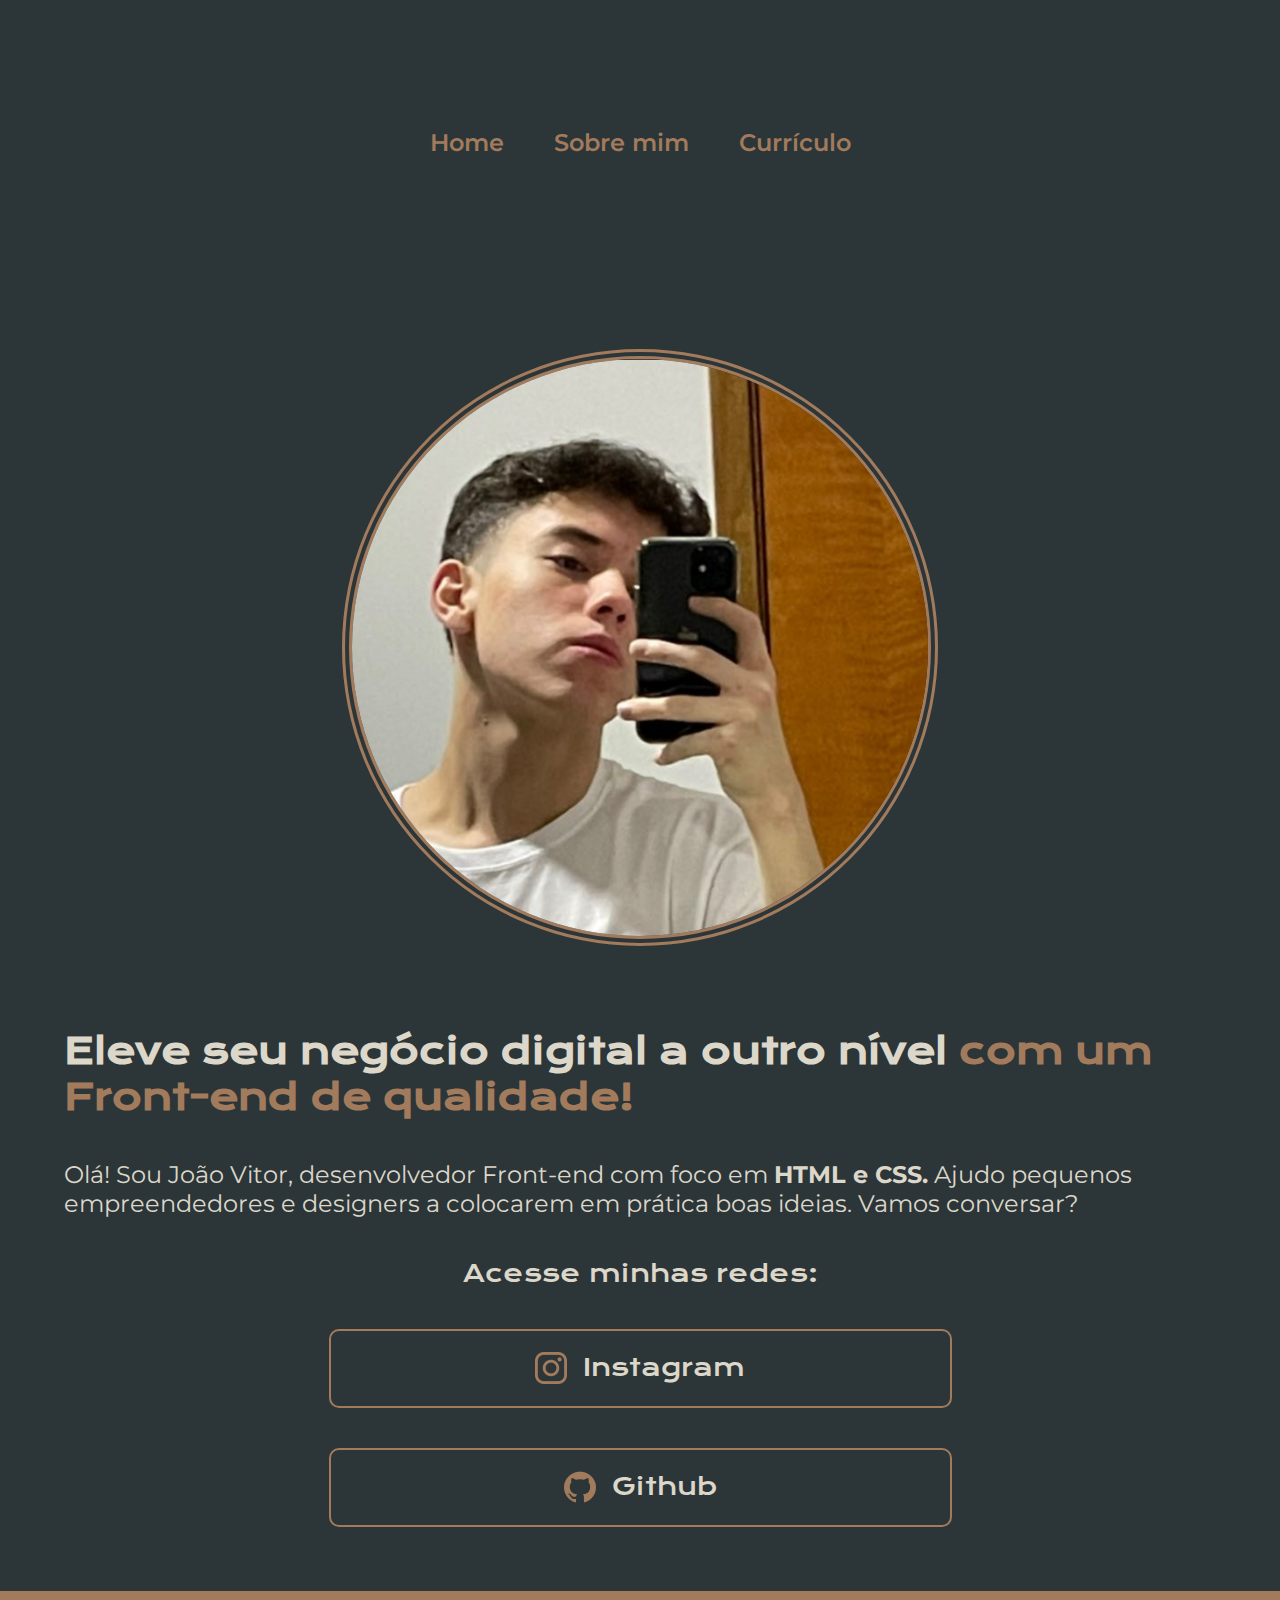
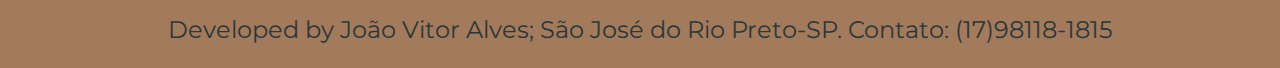
<file: index.html>
<!DOCTYPE html>
<html lang="pt-br">
<head>
        <meta charset="UTF-8">
        <meta http-equiv="X-UA-Compatible" content="IE=edge">
        <meta name="viewport" content="width=device-width, initial-scale=1.0">
        <title>Portfólio</title>
        <link rel="stylesheet" href="./styles/style.css">
</head>
<body>
      <header class="cabecalho">
            <nav class="cabecalho__menu">
                  <a class="cabecalho__menu__link" href="index.html">Home</a>
                  <a class="cabecalho__menu__link" href="about.html">Sobre mim</a>
                  <a class="cabecalho__menu__link" href="./formacoes.html">Currículo</a>
            </nav>
      </header>  
      <main class="apresentacao">
            <section class="apresentacao__conteudo">
                  <h1 class="apresentacao__conteudo__titulo">Eleve seu negócio digital a outro nível <strong class="titulo-destaque">com um Front-end de qualidade!</strong></h1>
                  <p class="apresentacao__conteudo__texto">Olá! Sou João Vitor, desenvolvedor Front-end com foco em <strong>HTML e CSS.</strong> Ajudo pequenos empreendedores e designers a colocarem em prática boas ideias. Vamos conversar?</p>
                  <div class="apresentacao__links">
                        <h2 class="apresentacao__links__subtitulo">Acesse minhas redes:</h2>
                        <a class="apresentacao__links__navegacao" href="https://instagram.com/v.joaoaf"><img src="./assets/instagram-logo.png" alt="logo do instagram">Instagram</a>
                        <a class="apresentacao__links__navegacao" href="https://github.com/jaovalves"><img src="./assets/github.png" alt="logo do linkedin">Github</a>
                  </div>
            </section>
                  <img class="apresentacao__imagem" src="./assets/joaovitor.png" alt="foto de João Vitor Alves">
      </main>
      <footer class="rodape">
            <p>Developed by João Vitor Alves; São José do Rio Preto-SP. Contato: (17)98118-1815</p>
      </footer>
</body>
</html>
</file>
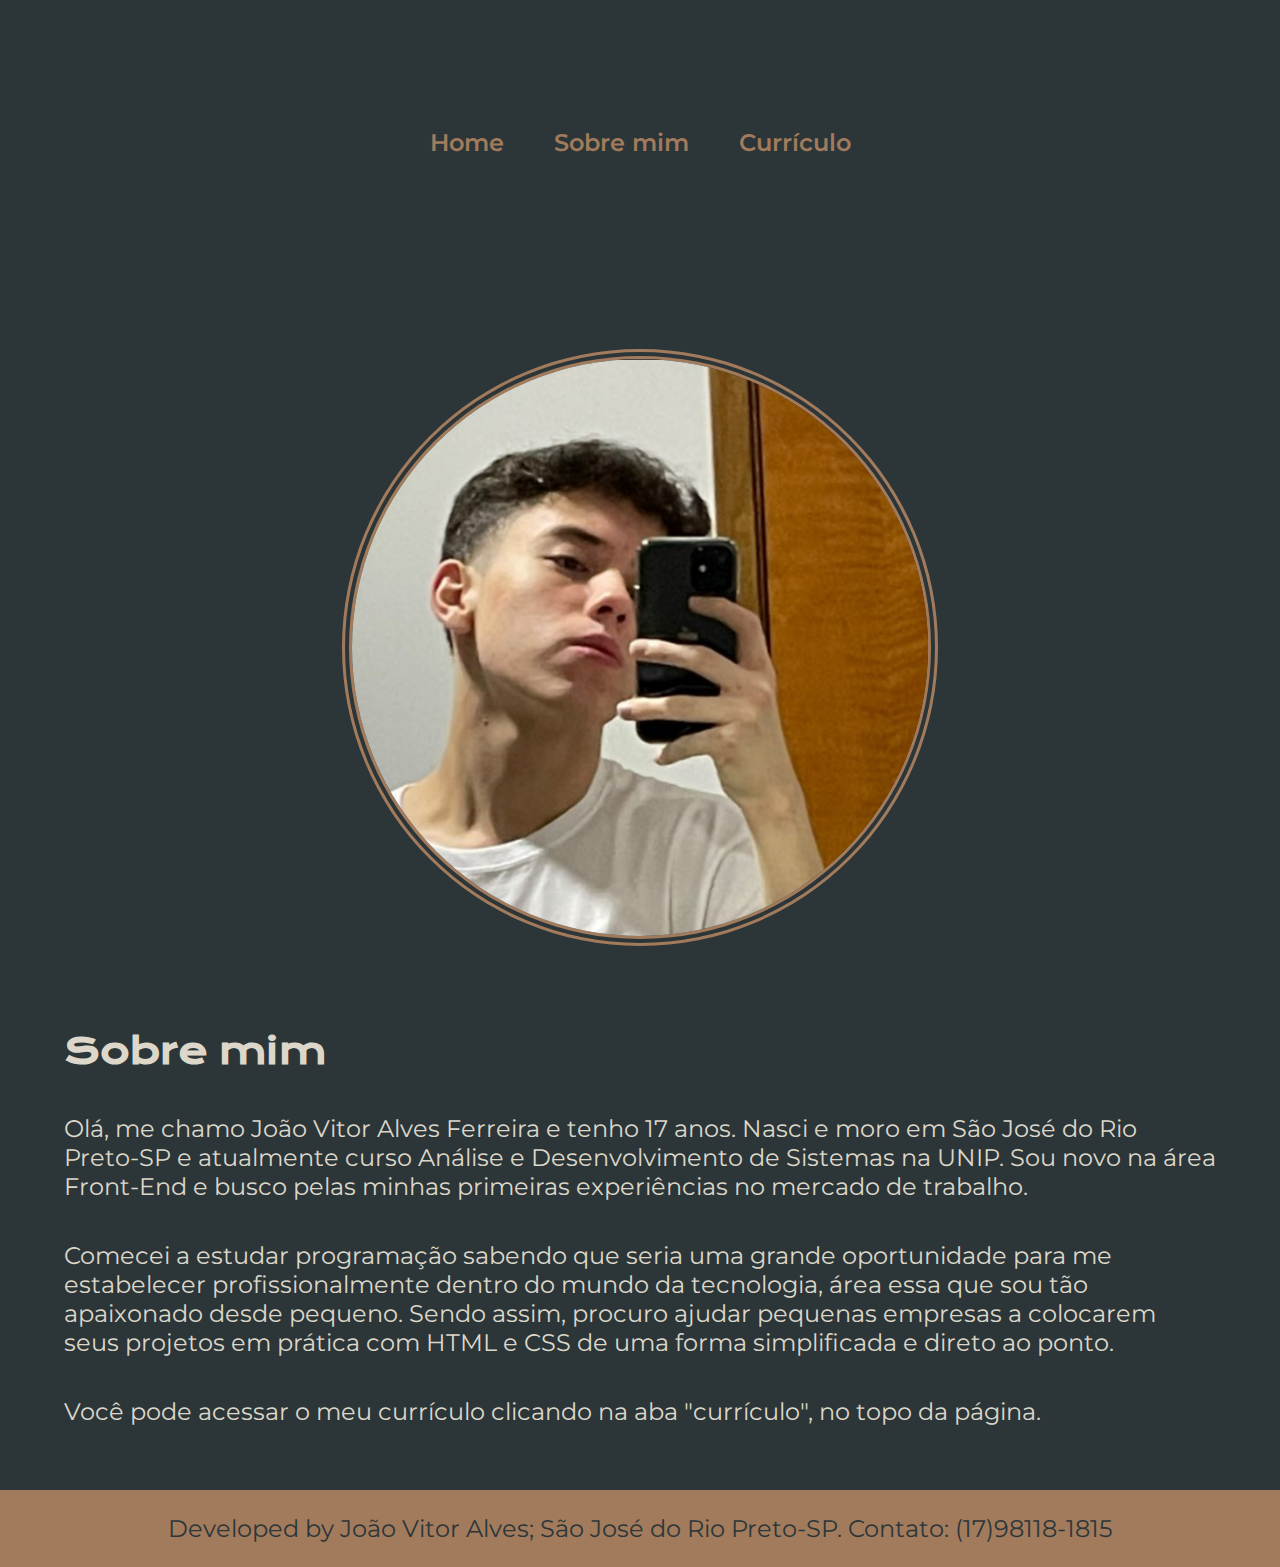
<file: about.html>
<!DOCTYPE html>
<html lang="pt-br">
<head>
    <meta charset="UTF-8">
    <meta http-equiv="X-UA-Compatible" content="IE=edge">
    <meta name="viewport" content="width=device-width, initial-scale=1.0">
    <link rel="stylesheet" href="./styles/style.css">
    <title>Sobre mim</title>
</head>
<body>
    <header class="cabecalho">
        <nav class="cabecalho__menu">
              <a class="cabecalho__menu__link" href="index.html">Home</a>
              <a class="cabecalho__menu__link" href="about.html">Sobre mim</a>
              <a class="cabecalho__menu__link" href="./formacoes.html">Currículo</a>
        </nav>
  </header>
    <main class="apresentacao">
        <section class="apresentacao__conteudo">
                <h1 class="apresentacao__conteudo__titulo">Sobre mim</h1>
                <p class="apresentacao__conteudo__texto">Olá, me chamo João Vitor Alves Ferreira e tenho 17 anos. Nasci e moro em São José do Rio Preto-SP e atualmente curso Análise e Desenvolvimento de Sistemas na UNIP. Sou novo na área Front-End e busco pelas minhas primeiras experiências no mercado de trabalho.</p>
                <p class="apresentacao__conteudo__texto">Comecei a estudar programação sabendo que seria uma grande oportunidade para me estabelecer profissionalmente dentro do mundo da tecnologia, área essa que sou tão apaixonado desde pequeno. Sendo assim, procuro ajudar pequenas empresas a colocarem seus projetos em prática com HTML e CSS de uma forma simplificada e direto ao ponto.</p>
                <p class="apresentacao__conteudo__texto">Você pode acessar o meu currículo clicando na aba "currículo", no topo da página.</p>
        </section>
        <img class="apresentacao__imagem" src="./assets/joaovitor.png" alt="foto de João Vitor Alves">
    </main>
    <footer class="rodape">
        <p>Developed by João Vitor Alves; São José do Rio Preto-SP. Contato: (17)98118-1815</p>
  </footer>
</body>
</html>
</file>
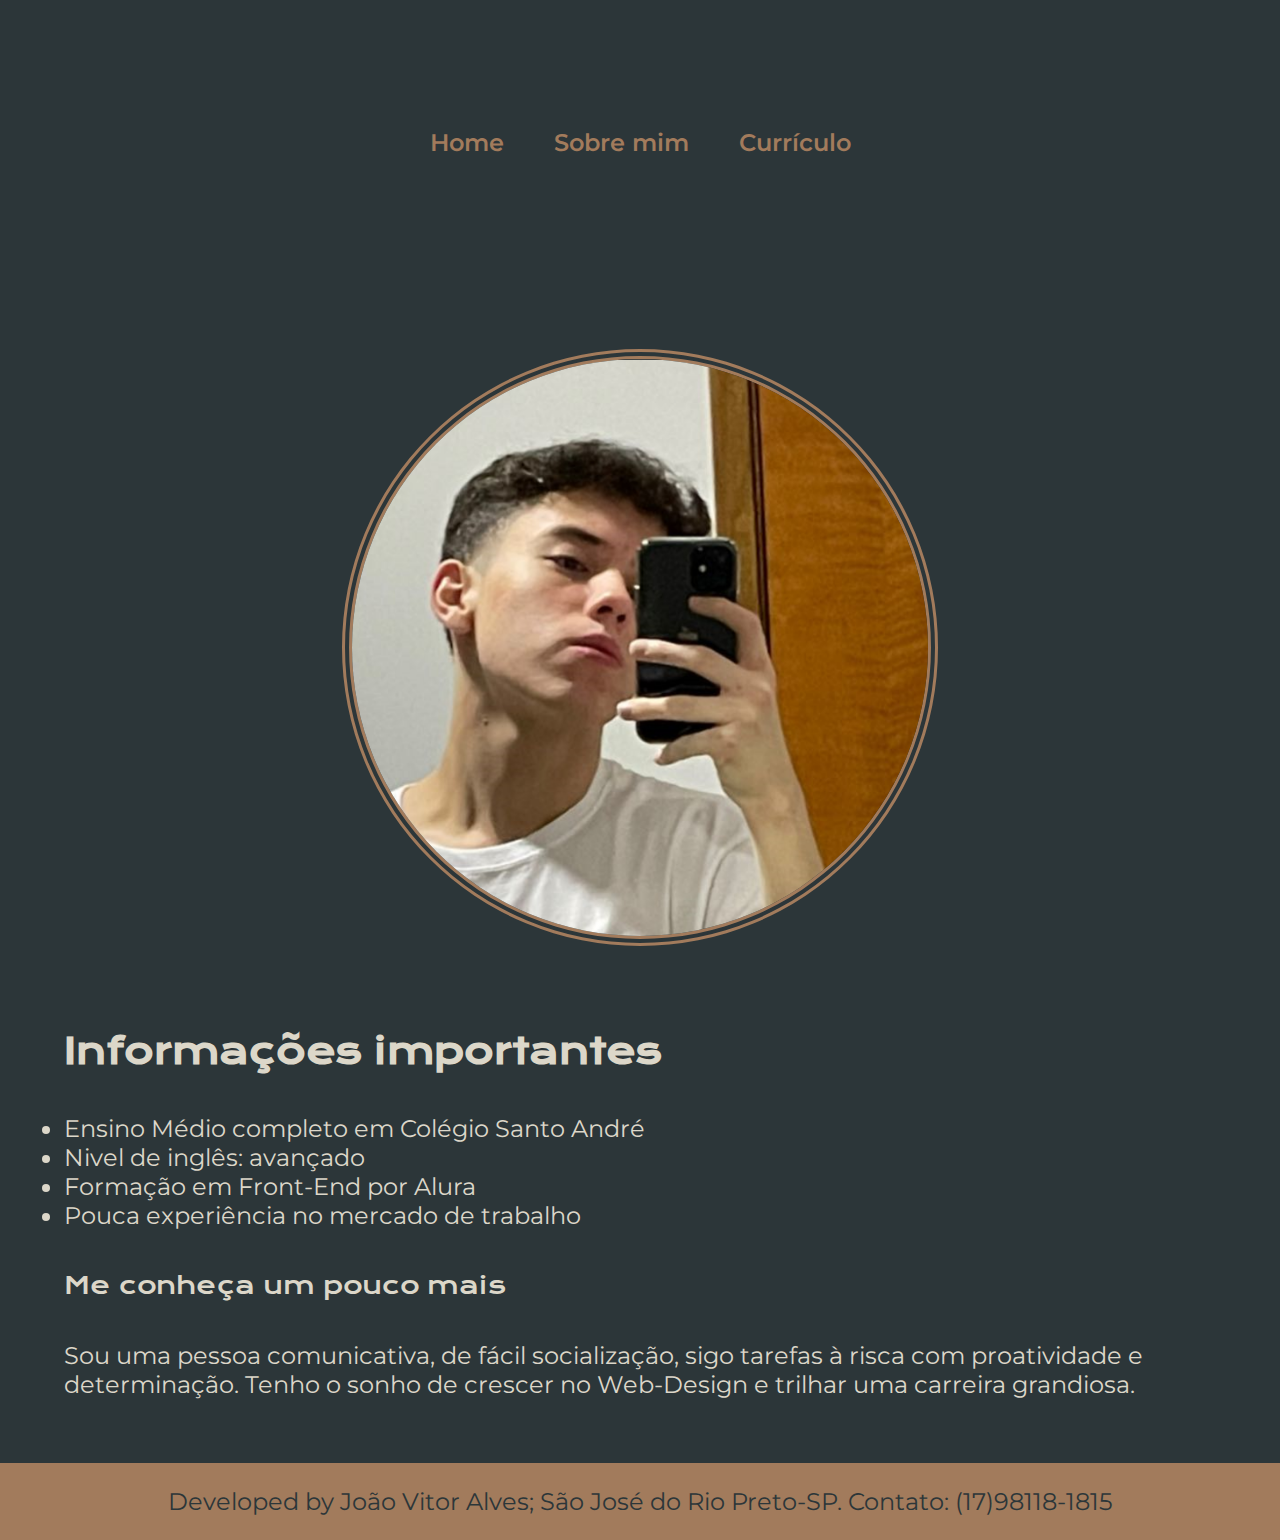
<file: formacoes.html>
<!DOCTYPE html>
<html lang="pt-br">
<head>
    <meta charset="UTF-8">
    <meta name="viewport" content="width=device-width, initial-scale=1.0">
    <meta http-equiv="X-UA-Compatible" content="IE=edge">
    <link rel="stylesheet" href="./styles/style.css">
    <title>Currículo</title>
</head>
<body>
    <header class="cabecalho">
        <nav class="cabecalho__menu">
              <a class="cabecalho__menu__link" href="index.html">Home</a>
              <a class="cabecalho__menu__link" href="about.html">Sobre mim</a>
              <a class="cabecalho__menu__link" href="./formacoes.html">Currículo</a>
        </nav>
  </header>
    <main class="apresentacao">
        <section class="apresentacao__conteudo">
            <h1 class="apresentacao__conteudo__titulo">Informações importantes</h1>
            <ul class="apresentacao__conteudo__texto">
                <li>Ensino Médio completo em Colégio Santo André</li>
                <li>Nivel de inglês: avançado</li>
                <li>Formação em Front-End por Alura</li>
                <li>Pouca experiência no mercado de trabalho</li>
            </ul>
            <h2 class="apresentacao__links__subtitulo">Me conheça um pouco mais</h2>
            <p class="apresentacao__conteudo__texto">Sou uma pessoa comunicativa, de fácil socialização, sigo tarefas à risca com proatividade e determinação. Tenho o sonho de crescer no Web-Design e trilhar uma carreira grandiosa.</p>
        </section>
        <img class="apresentacao__imagem" src="./assets/joaovitor.png" alt="foto de João Vitor Alves">
    </main>
    <footer class="rodape">
        <p>Developed by João Vitor Alves; São José do Rio Preto-SP. Contato: (17)98118-1815</p>
  </footer>
</body>
</html>
</file>
<file: styles/style.css>
@import url('https://fonts.googleapis.com/css2?family=Montserrat&display=swap');
@import url('https://fonts.googleapis.com/css2?family=Krona+One&display=swap');

:root{
    --cor-primaria: #2C3639;
    --cor-secundaria: #DCD7C9;
    --cor-terciaria: #A27B5C;
    --cor-hover: #3F4E4F;

    --fonte-primaria: 'Krona One', sans-serif;
    --fonte-secundaria: 'Montserrat', sans-serif;
}

* {
    margin: 0;
    padding: 0;
}

body{
    box-sizing: border-box;
    background-color: var(--cor-primaria);
    color: var(--cor-secundaria);
}

.cabecalho{
    padding: 2% 0 0 15%;
}

.cabecalho__menu{
    display: flex;
    gap: 50px;

}

.cabecalho__menu__link{
    font-family: var(--fonte-secundaria);
    font-weight: 600;
    font-size: 1.5rem;
    color: var(--cor-terciaria);
    text-decoration: none;
    transition: 0.5s;
    cursor: pointer;
}

.cabecalho__menu__link:hover{
    transition: 0.5s;
    color: var(--cor-secundaria);
    font-size: 1.75rem;
}

.apresentacao{
    padding: 5% 15%;
    display: flex;
    align-items: center;
    justify-content: space-between;
    gap: 82px;
}

.apresentacao__conteudo{
    width: 50%;
    display: flex;
    flex-direction: column;
    gap: 40px;
}

.apresentacao__conteudo__titulo{
    font-size: 2.25rem;
    font-family: var(--fonte-primaria);
}

.titulo-destaque{
    color: var(--cor-terciaria);
}

.apresentacao__conteudo__texto{
    font-size: 1.5rem;
    font-family: var(--fonte-secundaria);
}

.apresentacao__links{
    display: flex;
    justify-content: space-between;
    flex-direction: column;
    align-items: center;
    gap: 40px;
}

.apresentacao__links__subtitulo{
    font-family: var(--fonte-primaria);
    font-weight: 400;
    font-size: 1.5rem;
}

.apresentacao__links__navegacao{
    width: 50%;
    text-align: center;
    font-family: var(--fonte-primaria);
    font-size: 1.5rem;
    border-radius: 10px;
    padding: 21.5px;
    text-decoration: none;
    color: var(--cor-secundaria);
    transition: 0.2s;
    cursor: pointer;
    border: 2px solid var(--cor-terciaria);
    display: flex;
    justify-content: center;
    gap: 16px;
}

.apresentacao__links__navegacao:hover{
    transition: 0.5s;
    background-color: var(--cor-hover);
}

.apresentacao__imagem{
    border-radius: 100%;
    border: 10px double var(--cor-terciaria);
    width: 50%;
}

.rodape{
    color: var(--cor-primaria);
    background-color: var(--cor-terciaria);
    padding: 24px;
    text-align: center;
    font-family: var(--fonte-secundaria);
    font-size: 1.5rem;
    font-weight: 400;
}

@media (max-width: 1300px) {
    .cabecalho{
        padding: 10%;
    }

    .cabecalho__menu{
        justify-content: center;
    }
    
    .apresentacao{
        flex-direction: column-reverse;
        padding: 5%;
    }

    .apresentacao__conteudo{
        width: auto;
    }
}
</file>
